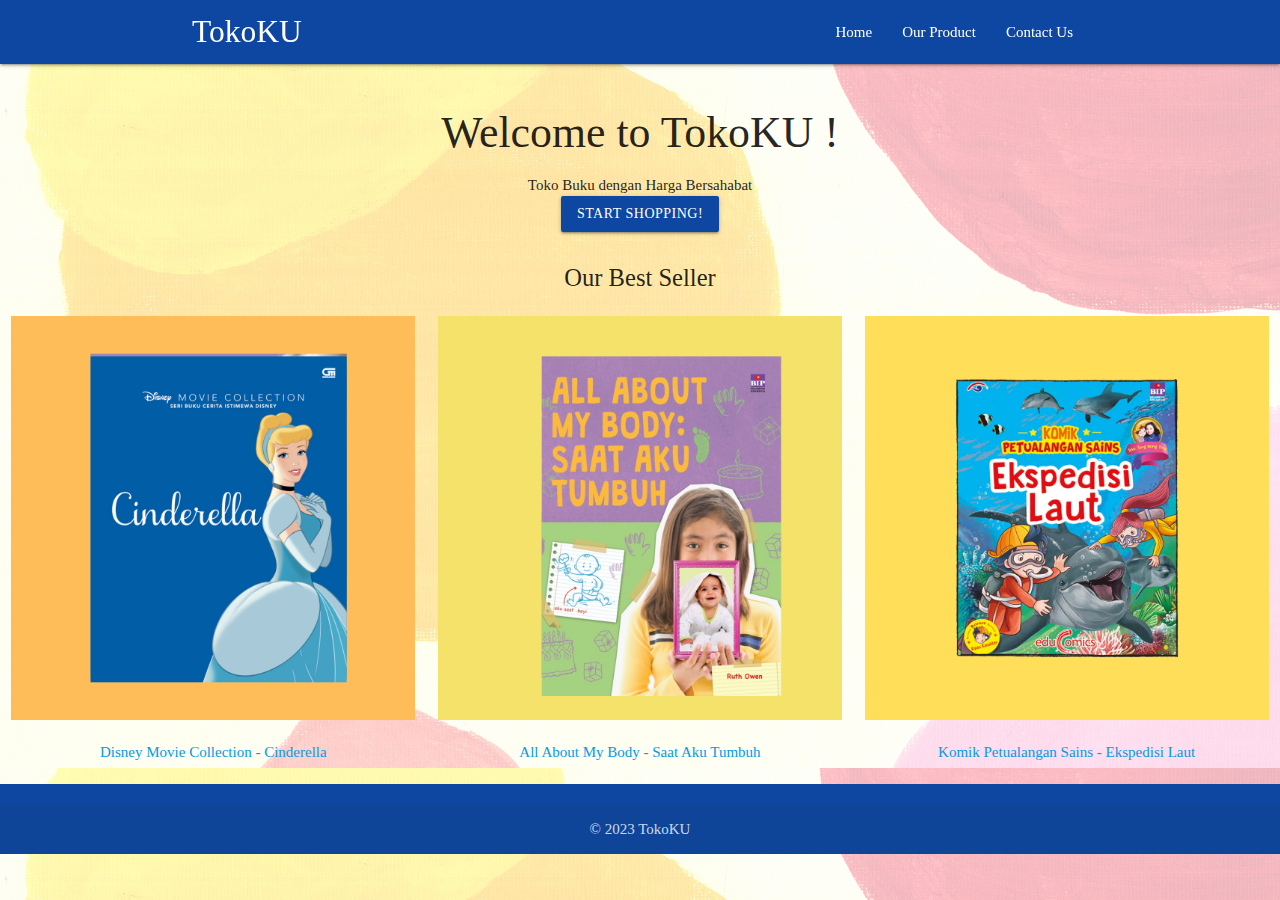
<file: index.html>
<!DOCTYPE html>
<html lang="en">
<head>
    <meta charset="UTF-8">
    <meta name="viewport" content="width=device-width, initial-scale=1.0">
    <link rel="stylesheet" href="https://cdnjs.cloudflare.com/ajax/libs/materialize/1.0.0/css/materialize.min.css">
    <link href="https://fonts.googleapis.com/icon?family=Material+Icons" rel="stylesheet">
    <link rel="stylesheet" href="style.css">
    <title>TokoKu</title>
</head>


<body>
    <div class="navbar-fixed">
        <nav class="blue darken-4">
          <div class="nav-wrapper container">
            <a href="./" class="brand-logo left">TokoKU</a>
            <a onclick="opm(1)" class="right hide-on-large-only mn">
              <i class="material-icons">menu</i>
            </a>
            <ul class="right hide-on-med-and-down">
              <li><a href="index.html">Home</a></li>
              <li><a href="prd.html">Our Product</a></li>
              <li><a href="ctc.html">Contact Us</a></li>
            </ul>
          </div>
        </nav>
      </div>
    
    <div class="sdm hide-on-large-only" id="sdm">
    
      <a class="xbtn" onclick="opm(0)">
      [Close] 
      </a>
    
      <ul class="sn">
        <li><a href="index.html">Home</a></li>
        <li><a href="prd.html">Our Product</a></li>
        <li><a href="ctc.html">Contact Us</a></li>
    </div> 

    <div class="section container center">
        <h3 class="bg"> Welcome to TokoKU !</h3>
        <p> Toko Buku dengan Harga Bersahabat</p>
        <div class="col s12 m12">
            <a href="prd.html" type="button" class="btn blue darken-4 center">Start Shopping!</a>
        </div>
    </div>

    <div id="best" class="best">
        <div class="'section-container">
            <div class="'section-container center">
            <h5>Our Best Seller</h5>
            </div>
        
            <div class="row center">
                <div class="col s4 m4">
                    <a href="prd.html" target=”_self”>
                        <img class="responsive-img section" src="./Image/1.png"> </a>
                    <a href="prd.html">Disney Movie Collection - Cinderella</a>
                </div>
    
                <div class="col s4 m4">
                    <a href="prd.html" target=”_self”>
                    <img class="responsive-img section" src="./Image/8.png"></a>
                    <a href="prd.html">All About My Body - Saat Aku Tumbuh</a>
                </div>
    
                <div class="col s4 m4">
                    <a href="prd.html" target=”_self”>
                    <img class="responsive-img section" src="./Image/12.png"></a>
                    <a href="prd.html">Komik Petualangan Sains - Ekspedisi Laut</a>
                </div>
                       
            </div>
        </div>
    </div>

    <div class="page-footer blue darken-4">
        <div class="footer-copyright">
          <div class="container center">
          © 2023 TokoKU
          </div>
        </div>
      </div>
    
</body>
</html>

<script>
    function opm(num) {
        if (num==1) {
            document.getElementById("sdm").style="display:block !important;";
        } else if (num==0) {
            document.getElementById("sdm").style="display:none;";
        }
    }
</script>

<script src="https://cdnjs.cloudflare.com/ajax/libs/materialize/1.0.0/js/materialize.min.js"></script>
</file>
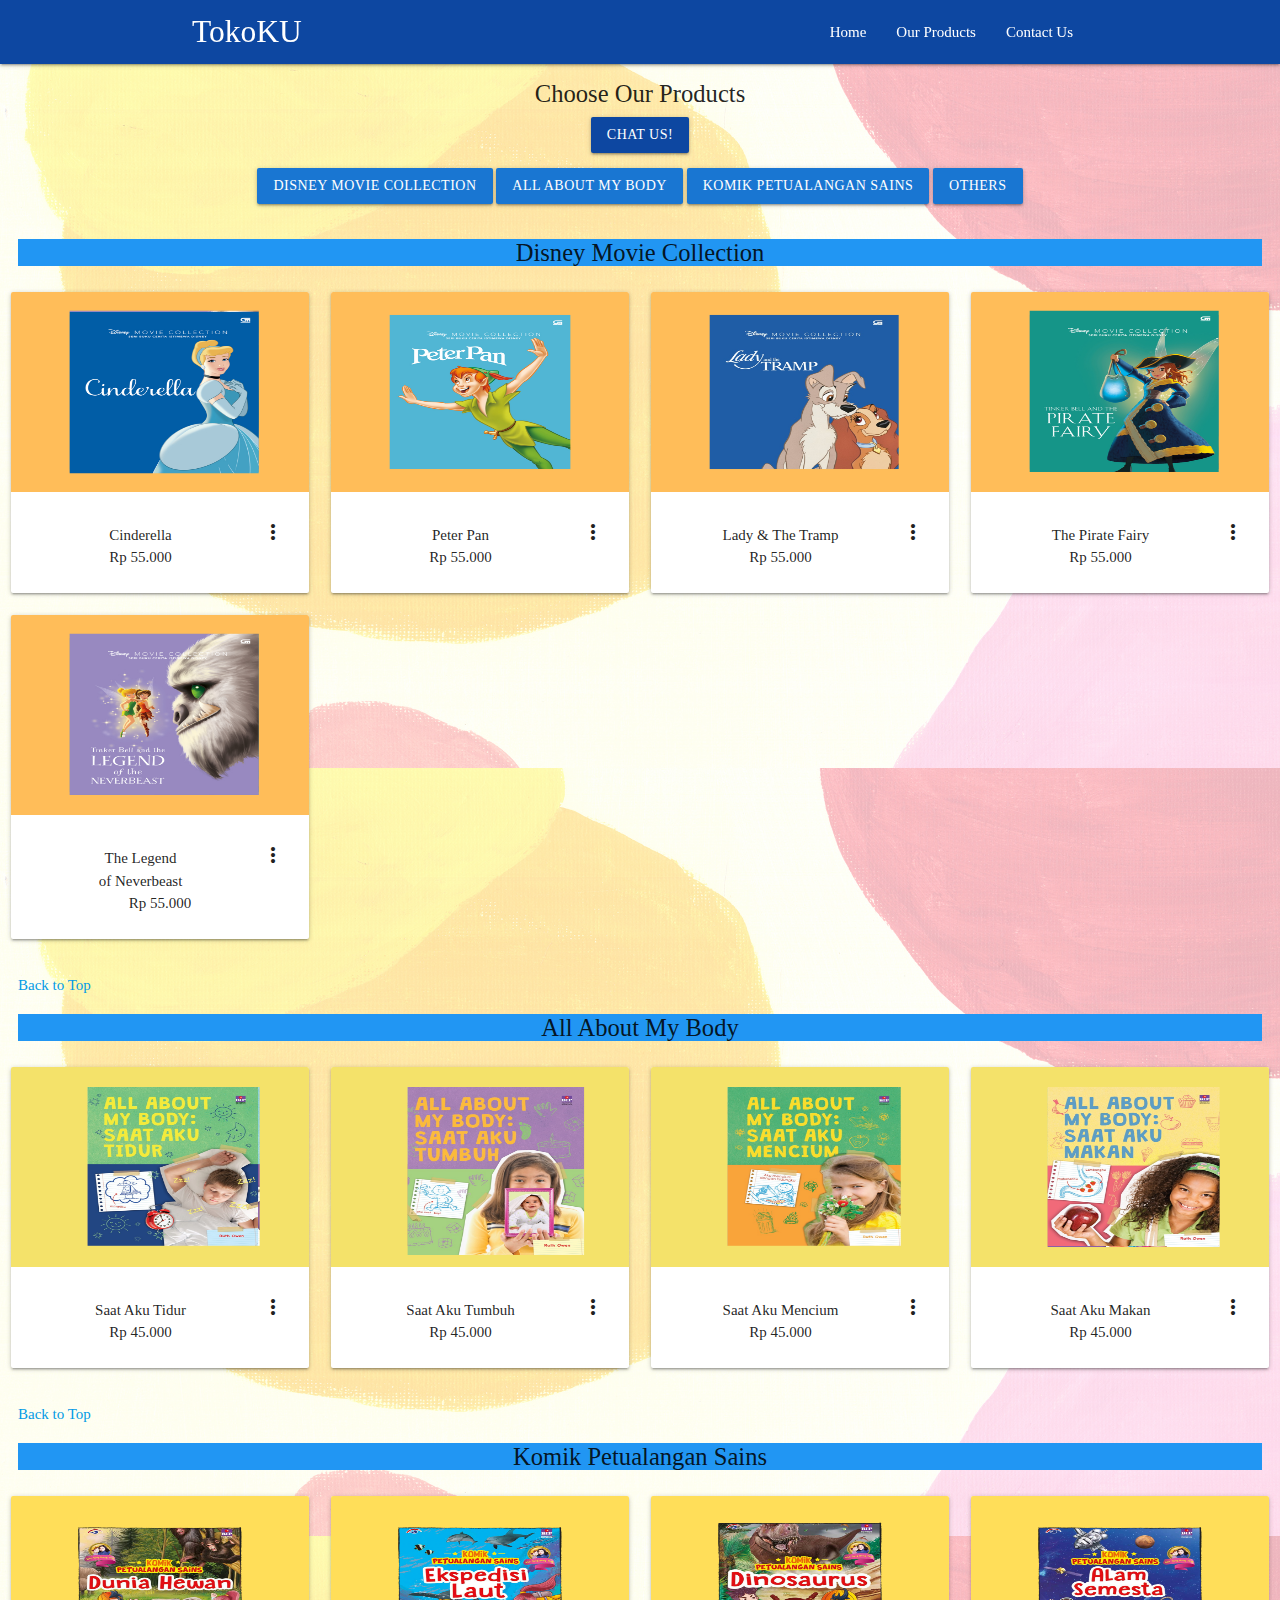
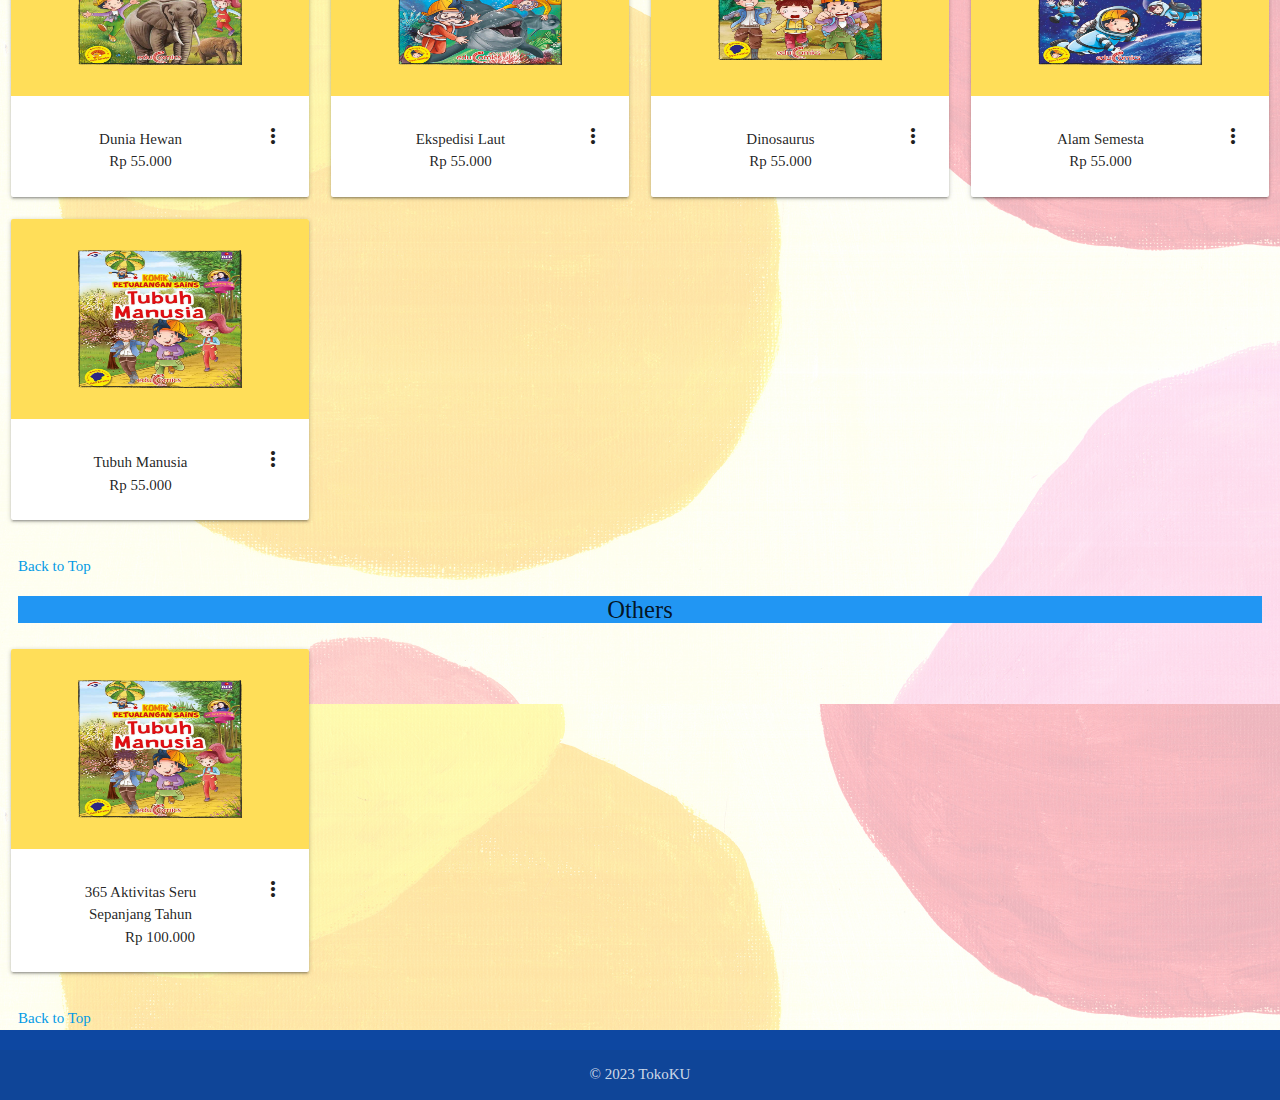
<file: prd.html>
<!DOCTYPE html>
<html lang="en">
<head>
    <meta charset="UTF-8">
    <meta name="viewport" content="width=device-width, initial-scale=1.0">
    <link rel="stylesheet" href="https://cdnjs.cloudflare.com/ajax/libs/materialize/1.0.0/css/materialize.min.css">
    <link href="https://fonts.googleapis.com/icon?family=Material+Icons" rel="stylesheet">
    <link rel="stylesheet" href="style.css">
    <title>TokoKU</title>
</head>


<body>
    <div class="navbar-fixed">
        <nav class="blue darken-4">
          <div class="nav-wrapper container">
            <a href="./" class="brand-logo left">TokoKU</a>
            <a onclick="opm(1)" class="right hide-on-large-only mn">
              <i class="material-icons">menu</i>
            </a>
            <ul class="right hide-on-med-and-down">
              <li><a href="index.html">Home</a></li>
              <li><a href="prd.html">Our Products</a></li>
              <li><a href="ctc.html">Contact Us</a></li>
            </ul>
          </div>
        </nav>
      </div>
    
    <div class="sdm hide-on-large-only" id="sdm">
    
      <a class="xbtn" onclick="opm(0)">
      [Close] 
      </a>
    
      <ul class="sn">
        <li><a href="index.html">Home</a></li>
        <li><a href="prd.html">Our Product</a></li>
        <li><a href="ctc.html">Contact Us</a></li>
    </div> 

      
      <div class="'section-container">
          <div class="'section-container center">
          <h5>Choose Our Products</h5>
          </div>
  
          <div class="col s12 m12 center">
              <a href="https://wa.me/6287885425776" target="_blank" type="button" class="btn blue darken-4 center">Chat Us!</a>
          </div>
      </div>

      <div class="row center">
            <div class = "kat">
              <a href="#dmc" type="button" class="btn blue darken-2">Disney Movie Collection</a>
              <a href="#aamb"type="button" class="btn blue darken-2">All About My Body</a>
              <a href="#kps" type="button" class="btn blue darken-2">Komik Petualangan Sains</a>
              <a href="#etc" type="button" class="btn blue darken-2">Others</a>
            </div>
      </div>

      <div id="dmc">
      <h5 class="btp blue lighter-1 center">Disney Movie Collection</h5>
      <div class="row center">
              <div class="col s3 m3">
                <div class="card">
                  <div class="card-image waves-effect waves-block waves-light">
                    <img class="activator" src="Image/1.png">
                  </div>
                  <div class="card-content">
                    <span class="card-title activator grey-text text-darken-4"><i class="material-icons right">more_vert</i></span>
                    <p> Cinderella</p>
                    <p> Rp 55.000 </p></div>
                  <div class="card-reveal">
                    <span class="card-title grey-text text-darken-4">Cinderella<i class="material-icons right">close</i></span>
                    <p>Cinderella menghabiskan nyaris seumur hidupnya melayani ibu tiri dan kedua saudari tirinya yang kejam. 
                      Lalu ia mengimpikan kehidupan yang lebih baik. Ketika datang undangan untuk menghadiri pesta dansa kerajaan, 
                      kehidupan Cinderella dapat berubah. Akankah impiannya jadi kenyataan dan Cinderella terlepas dari ibu dan saudari tirinya
                       tersebut? Simak kelanjutan kisahnya hanya di buku Disney Movie Collection: Cinderella ini! Selamat membaca!</p>
                  
                  </div>
                </div>
              </div>

              <div class="col s3 m3">
                <div class="card">
                  <div class="card-image waves-effect waves-block waves-light">
                    <img class="activator" src="Image/2.png">
                  </div>
                  <div class="card-content">
                    <span class="card-title activator grey-text text-darken-4"><i class="material-icons right">more_vert</i></span>
                    <p> Peter Pan</p>
                    <p> Rp 55.000 </p></div>
                  <div class="card-reveal">
                    <span class="card-title grey-text text-darken-4">Peter Pan<i class="material-icons right">close</i></span>
                    <p>Di Edwardian London, persiapan pesta George dan Mary Darling terganggu oleh kejenakaan putra mereka John dan Michael 
                      memerankan kisah Peter Pan yang diceritakan oleh saudara perempuan mereka, Wendy. Karna kesal, George memberitahu Wendy 
                      untuk membuang cerita itu dan menyuruhnya meninggalkan kamar bayi karena "cepat atau lambat orang harus tumbuh dewasa." 
                      Malamnya, Peter sendiri tiba di kamar anak-anak untuk menemukan bayangannya yang hilang. Dia meyakinkan Wendy untuk datang
                      ke Neverland, di mana dia tidak akan pernah tumbuh dewasa, dan dia dan anak laki-laki terbang ke sana dengan bantuan Pixie
                     Tinker Bell.</p>
                    <p>Sebuah kapal bajak laut, dipimpin oleh Kapten Hook dan First Mate Mr. Smee, berlabuh di Neverland. Hook ingin membalas 
                      dendam pada Peter karena memotong tangannya, tetapi takut buaya yang memakan tangannya, mengetahui bahwa dia ingin memakan
                      sisa tubuhnya.</p>
                    <p>Ingin tahu kisah selanjutnya? Yuk, kita baca bersama-sama dalam buku ini…!</p>
                    
                  </div>
                </div>
              </div>

            <div class="col s3 m3">
              <div class="card">
                <div class="card-image waves-effect waves-block waves-light">
                  <img class="activator" src="Image/3.png">
                </div>
                <div class="card-content">
                  <span class="card-title activator grey-text text-darken-4"><i class="material-icons right">more_vert</i></span>
                  Lady & The Tramp</p>
                  <p> Rp 55.000 </p></div>
                <div class="card-reveal">
                  <span class="card-title grey-text text-darken-4">Lady & The Tramp<i class="material-icons right">close</i></span>
                  <p>Lady and the Tramp adalah sebuah film musical romance animasi Amerika tahun 1955 yang diproduksi oleh Walt Disney dan dirilis
                     oleh Buena Vista Film Distribution. Film ini diadaptasi dari cerita majalah Cosmopolitan tahun 1945 "Happy Dan, The Cynical Dog" oleh Ward Greene, Lady and the
                     Tramp menceritakan kisah seekor American Cocker Spaniel bernama Lady yang tinggal dengan keluarga kelas menengah atas yang 
                     halus dan seekor anjing kampung bernama Tramp. Ketika kedua anjing bertemu, mereka memulai banyak petualangan romantis dan 
                     penuh cinta.</p>
                </div>
              </div>
            </div>

            <div class="col s3 m3">
              <div class="card">
                <div class="card-image waves-effect waves-block waves-light">
                  <img class="activator" src="Image/4.png">
                </div>
                <div class="card-content">
                  <span class="card-title activator grey-text text-darken-4"><i class="material-icons right">more_vert</i></span>
                  <p>The Pirate Fairy</p>
                  <p> Rp 55.000 </p></div>
                <div class="card-reveal">
                  <span class="card-title grey-text text-darken-4">The Pirate Fairy<i class="material-icons right">close</i></span>
                  <p>Dongeng Tinkerbell adalah salah satu cerita yang cukup dikenal di dunia. Sebagian mengenal Tinkerbell sebagai teman dari Peter Pan.
                     Namun pada cerita kali ini kami akan bercerita mengenai Tinkerbell saat pertama kali lahir di negeri Peri yaitu Pixie Hollow.
                    Film-film Disney telah menghibur anak-anak dari generasi ke generasi. Seri eksklusif buku cerita film Disney ini menawarkan 
                    kesempatan luar biasa bagi para penggemarnya untuk menciptakan koleksi istimewa yang berharga untuk masa depan. 
                    Saat Serbuk Biru Pixie Hollow dicuri peri penjaga-serbuk bernama Zarina, Tinker Bell dan kawan-kawan memulai petualangan untuk 
                    mengambil kembali serbuk tersebut. Mampukah mereka meyakinkan Zarina untuk pulang dan mengamankan serbuk itu?</p>
                </div>
                </div>
            </div>

            <div class="col s3 m3">
              <div class="card">
                <div class="card-image waves-effect waves-block waves-light">
                  <img class="activator" src="Image/5.png">
                </div>
                <div class="card-content">
                  <span class="card-title activator grey-text text-darken-4"><i class="material-icons right">more_vert</i></span>
                  <p> The Legend </p>
                  <p>of Neverbeast</p>
                  <p> Rp 55.000 </p></div>
                <div class="card-reveal">
                  <span class="card-title grey-text text-darken-4">The Legend of Neverbeast<i class="material-icons right">close</i></span>
                  <p>Fawn baru saja menyelamatkan bayi elang yang sayapnya patah. Dia dan Tink berusaha bersembunyi dari yang lain, tetapi dia mencoba mengusir mereka keluar dari hutan. 
                    Elang telah datang untuk menyerang dan menangkap kembali bayi itu. Tapi Peri Pramuka mampu menangkis mereka, dan Fawn telah ditegur oleh Ratu Clarion karena mengikuti 
                    kata hatinya daripada kepalanya. Setelah membantu bayi elang kembali ke tempat asalnya, Fawn mendengar raungan yang tidak dikenalnya dan memutuskan untuk terbang jauh
                    ke dalam hutan untuk menyelidikinya.</p>
                  <p> Dia menemukan makhluk aneh yang belum pernah dia lihat sebelumnya. Setelah mengamati perilakunya, dia menduga hewan itu memiliki karakteristik yang mirip dengan banyak 
                    hewan yang dia temui, kecuali satu perilaku aneh. Lalu membangun menara batu misterius di keempat sisi Pixie Hollow. dia menyebutnya Gruff.</p>
                </div>
                </div>
                </div>
      </div>
      <a href="prd.html" class="btp">Back to Top</a>
      </div>
      
      <div id="aamb">
        <h5 class="btp blue lighter-1 center">All About My Body</h5>
        <div class="row center">
          
          <div class="col s3 m3">
            <div class="card">
              <div class="card-image waves-effect waves-block waves-light">
                <img class="activator" src="Image/7.png">
              </div>
              <div class="card-content">
                <span class="card-title activator grey-text text-darken-4"><i class="material-icons right">more_vert</i></span>
                <p> Saat Aku Tidur</p>
                <p> Rp 45.000 </p></div>
              <div class="card-reveal">
                <span class="card-title grey-text text-darken-4">Saat Aku Tidur<i class="material-icons right">close</i></span>
                <p>Selama tidur, tubuh sebenarnya melakukan banyak hal unik yang bisa membuat Anda bertanya-tanya. Beberapa hal akan tampak 
                  mengejutkan, tetapi jangan khawatir tentang apa yang tubuh Anda lakukan ketika Anda beristirahat di malam hari karena itu 
                  sangat normal. Namun, beberapa hal juga bisa menjadi tanda masalah kesehatan yang perlu Anda waspadai. Tahukah Anda bahwa 
                  ketika kita tertidur, tubuh kita sibuk setiap malam? Masa sih? Apa yang terjadi saat kita tidur? Apa saja manfaat tidur bagi tubuh? 
                  Penasaran? Saat tidur, mungkin Anda merasa tidak beraktivitas apa pun. Faktanya, tubuhmu sibuk setiap malam, lho. 
                  Apa, sih, yang terjadi saat kita tidur? Apa saja manfaat tidur bagi tubuh kita? Pertanyaan-pertanyaan ini akan dijawab secara singkat 
                  dan jelas di dalam buku All About My Body: Saat Aku Tidur. Yuk, cari tahu fakta-fakta menarik lainnya tentang tubuhmu!</p>
              </div>
              </div>
              </div>

          <div class="col s3 m3">
            <div class="card">
              <div class="card-image waves-effect waves-block waves-light">
                <img class="activator" src="Image/8.png">
              </div>
              <div class="card-content">
                <span class="card-title activator grey-text text-darken-4"><i class="material-icons right">more_vert</i></span>
                <p> Saat Aku Tumbuh</p>
                <p> Rp 45.000 </p></div>
              <div class="card-reveal">
                <span class="card-title grey-text text-darken-4">Saat Aku Tumbuh<i class="material-icons right">close</i></span>
                <p>Pertumbuhan dan perkembangan manusia hadir seiring berjalannya kehidupan manusia. Pertumbuhan dan perkembangan manusia terjadi ketika
                   manusia masih dalam kandungan. Setelah janin, kemudian akan lahir bayi kemudian tumbuh menjadi anak-anak, remaja hingga dewasa.
                    Proses pertumbuhan ini akan terhenti pada saat telah dewasa, tetapi proses perkembangan manusia akan terus berlanjut sepanjang 
                    kehidupan manusia. Mulai Anda bayi hingga sekarang Anda akan tumbuh dan berkembang. Bagaimana Anda bisa belajar banyak hal? 
                    Apa yang terjadi saat Anda tumbuh? Pertanyaan-pertanyaan ini akan dijawab secara singkat dan jelas di dalam buku All About My Body: 
                    Saat Aku Tumbuh. Yuk, cari tahu fakta-fakta menarik lainnya tentang tubuh Anda!</p>
              </div>
              </div>
              </div>
          
      
              <div class="col s3 m3">
                <div class="card">
                  <div class="card-image waves-effect waves-block waves-light">
                    <img class="activator" src="Image/9.png">
                  </div>
                  <div class="card-content">
                    <span class="card-title activator grey-text text-darken-4"><i class="material-icons right">more_vert</i></span>
                    <p> Saat Aku Mencium</p>
                    <p> Rp 45.000 </p></div>
                  <div class="card-reveal">
                    <span class="card-title grey-text text-darken-4">Saat Aku Mencium<i class="material-icons right">close</i></span>
                    <p>All About My Body : Saat Aku Mencium adalah sebuah cerita serial untuk anak-anak yang ditulis oleh Ruth Owen. 
                      Dengan membacakan buku ini, anak-anak akan mengetahui cara kerja anggota tubuh dengan cara yang lebih menyenangkan.
                      Setiap hari, kita mencium aroma yang berbeda. Apa yang terjadi saat kita mencium? Bagaimana caranya kita bisa mencium? 
                      Pertanyaan-pertanyaan ini akan dijawab secara singkat dan jelas di dalam buku All About My Body: Saat Aku Mencium. 
                      Yuk, cari tahu fakta-fakta menarik lain tentang tubuhmu!</p>
                  </div>
                  </div>
                  </div>
            

                  <div class="col s3 m3">
                    <div class="card">
                      <div class="card-image waves-effect waves-block waves-light">
                        <img class="activator" src="Image/10.png">
                      </div>
                      <div class="card-content">
                        <span class="card-title activator grey-text text-darken-4"><i class="material-icons right">more_vert</i></span>
                        <p> Saat Aku Makan</p>
                        <p> Rp 45.000 </p></div>
                      <div class="card-reveal">
                        <span class="card-title grey-text text-darken-4">Saat Aku Makan<i class="material-icons right">close</i></span>
                        <p>Tentu saja, setiap hari kita membutuhkan energi untuk bergerak. Energi dapat diperoleh dengan mengonsumsi makanan 
                          dan minuman yang akan diubah menjadi energi oleh tubuh kita karena ada proses dalam sistem pencernaan. Maka dari itu, 
                          makanan yang kita makan akan berbeda bentuk, aroma, dan teksturnya saat dikeluarkan dalam bentuk feses. Nah, kali ini 
                          kita akan membahas tentang proses pencernaan makanan di dalam tubuh dari awal sampai akhir. Namun, sebelum menyelam lebih 
                          dalam ke proses pencernaan, Anda juga harus tahu tentang sistem pencernaan itu sendiri. Pencernaan adalah suatu proses 
                          yang dilakukan oleh sistem pencernaan untuk mengolah makanan sehingga zat gizi dapat diserap dan diubah menjadi energi. 
                          Sistem pencernaan juga termasuk organ yang memiliki peran yang sesuai dalam pengolahan makanan. Apakah kalian mengetahui 
                          apa yang terjadi di dalam tubuh kita ketika kita memakan sesuatu? Bagaimana tubuh mencerna makanan? Setiap hari Anda 
                          memakan banyak makanan. Apa yang terjadi dengan makanan yang Anda telan ke dalam tubuh? Bagaimana semua makanan itu diolah 
                          hingga Anda bisa menjadi kuat? Pertanyaan-pertanyaan ini akan dijawab secara singkat dan jelas di dalam buku All About My Body: 
                          Saat Aku Makan. Yuk, cari tahu fakta menarik lainnya tentang tubuhmu!</p>
                      </div>
                      </div>
                      </div>  


        </div>
        <a href="prd.html" class="btp">Back to Top</a>
      </div>    

      <div id="kps">
        <h5 class="btp blue lighter-1 center">Komik Petualangan Sains</h5>
        <div class="row center">        
          
          <div class="col s3 m3">
            <div class="card">
              <div class="card-image waves-effect waves-block waves-light">
                <img class="activator" src="Image/11.png">
              </div>
              <div class="card-content">
                <span class="card-title activator grey-text text-darken-4"><i class="material-icons right">more_vert</i></span>
                <p> Dunia Hewan</p>
                <p> Rp 55.000 </p></div>
              <div class="card-reveal">
                <span class="card-title grey-text text-darken-4">Dunia Hewan<i class="material-icons right">close</i></span>
                <p>Hari libur tiba! Max dan teman-temannya yang haus pengetahuan membentuk “Tim Penjelajah Ilmiah”. 
                  Mereka mengendarai pesawat penjelajah ajaib. Mereka menjelajahi dunia, melewati zaman kuno dan modern, 
                  mengalami banyak hal yang menarik dan ajaib, dan menghadapi berbagai tantangan. Seru sekali, ya? 
                  Yuk, jelajahi keajaiban dunia hewan bersama Tim Penjelajah Dunia!</p>
              </div>
              </div>
              </div> 

              <div class="col s3 m3">
                <div class="card">
                  <div class="card-image waves-effect waves-block waves-light">
                    <img class="activator" src="Image/12.png">
                  </div>
                  <div class="card-content">
                    <span class="card-title activator grey-text text-darken-4"><i class="material-icons right">more_vert</i></span>
                    <p> Ekspedisi Laut</p>
                    <p> Rp 55.000 </p></div>
                  <div class="card-reveal">
                    <span class="card-title grey-text text-darken-4">Ekspedisi Laut<i class="material-icons right">close</i></span>
                    <p>Dengan pesawat penjelajahnya, Max dan teman-teman pergi menelusuri lautan! Mereka melihat banyak hal menarik 
                      dan ajaib di lautan. Apa saja yang mereka temui, ya? Petualangan yang seru dan menyenangkan akan segera dimulai. 
                      Ayo ikuti langkah mereka dan kita berangkat bersama!</p>
                  </div>
                  </div>
                  </div>     
            
                  <div class="col s3 m3">
                    <div class="card">
                      <div class="card-image waves-effect waves-block waves-light">
                        <img class="activator" src="Image/13.png">
                      </div>
                      <div class="card-content">
                        <span class="card-title activator grey-text text-darken-4"><i class="material-icons right">more_vert</i></span>
                        <p> Dinosaurus</p>
                        <p> Rp 55.000 </p></div>
                      <div class="card-reveal">
                        <span class="card-title grey-text text-darken-4">Dinosaurus<i class="material-icons right">close</i></span>
                        <p>Ma Xiao Tiao dan teman-temannya tergabung dalam Tim Penjelajah Sains. Mereka tak sengaja menemukan Pesawat Penjelajah Waktu. 
                          Mereka pun kembali ke zaman dinosaurus masih hidup. Mereka bertemu dengan dinosaurus-dinosaurus.</p>
                      </div>
                      </div>
                      </div>     
             
                      <div class="col s3 m3">
                        <div class="card">
                          <div class="card-image waves-effect waves-block waves-light">
                            <img class="activator" src="Image/14.png">
                          </div>
                          <div class="card-content">
                            <span class="card-title activator grey-text text-darken-4"><i class="material-icons right">more_vert</i></span>
                            <p> Alam Semesta</p>
                            <p> Rp 55.000 </p></div>
                          <div class="card-reveal">
                            <span class="card-title grey-text text-darken-4">Alam Semesta<i class="material-icons right">close</i></span>
                            <p>Ma Xiao Tiao dan teman-temannya tak sengaja menemukan pesawat penjelajah waktu dan membawa mereka pergi ke luar angkasa. 
                              Mereka pergi ke luar angkasa untuk menyaksikan masa lalu dan masa kini dari alam semesta, mengungkap misteri langit berbintang, 
                              dan merasakan pesona unik dari alam semesta. Penjelajahan yang menegangkan akan segera dimulai, 
                              ikutilah langkah mereka dan berangkat bersama!</p>
                          </div>
                          </div>
                          </div>       
              
      <div class="col s3 m3">
        <div class="card">
          <div class="card-image waves-effect waves-block waves-light">
            <img class="activator" src="Image/15.png">
          </div>
          <div class="card-content">
          <span class="card-title activator grey-text text-darken-4"><i class="material-icons right">more_vert</i></span>
          <p> Tubuh Manusia</p>
          <p> Rp 55.000 </p></div>
          <div class="card-reveal">
          <span class="card-title grey-text text-darken-4">Tubuh Manusia<i class="material-icons right">close</i></span>
          <p>Ma Xiao Tiao dan teman-temannya tergabung ke dalam Tim Penjelajah Sains. Tanpa sengaja mereka menemukan Pesawat Ajaib. 
            Pesawat tersebut membawa mereka menjelajah ke dalam tubuh manusia. Dari manakah asal bayi? Siapakah panglima tertinggi dari tubuh manusia? 
            Mengapa jantung kita selalu berdetak? Rangkaian pertanyaan ini akan kalian temukan jawabannya dengan cara menarik. 
            Ayo kita ikuti petualangan mereka dan berangkat bersama!</p>
          </div>
        </div>
      </div>       

      
    </div>
      <a href="prd.html" class="btp">Back to Top</a>
    </div>
    
      <div id="etc">
        <h5 class="btp blue lighter-1 center">Others</h5>
        <div class="row center">       
          <div class="col s3 m3">
            <div class="card">
              <div class="card-image waves-effect waves-block waves-light">
                <img class="activator" src="Image/15.png">
              </div>
              <div class="card-content">
              <span class="card-title activator grey-text text-darken-4"><i class="material-icons right">more_vert</i></span>
              <p> 365 Aktivitas Seru</p>
              <p>Sepanjang Tahun</p>
              <p> Rp 100.000 </p></div>
              <div class="card-reveal">
              <span class="card-title grey-text text-darken-4">365 Aktivitas Seru Sepanjang Tahun<i class="material-icons right">close</i></span>
              <p>Belajar dengan permainan bukan hanya menyenangkan, tetapi juga bermanfaat. Berikut adalah sejumlah manfaat bermain sambil belajar yang bisa didapatkan anak usia dini. 
                Bermain sambil belajar mungkin terlihat seperti permainan anak-anak pada umumnya. Padahal, metode ini sebenarnya dapat membuat anak bekerja keras untuk mempelajari 
                berbagai kemampuan fisik penting, seperti: kontrol otot, keseimbangan tubuh, koordinasi tubuh, keterampilan motorik halus. Setiap keterampilan baru yang dipelajari 
                anak usia dini dapat memudahkan mereka untuk mengembangkan kemampuan lain yang lebih rumit. Misalnya, setelah anak bisa berjalan, mereka kemudian dapat belajar berlari, 
                melompat, memutar, dan sebagainya.</p>
              <p>Buku 365 Aktivitas Seru Sepanjang Tahun ini dibuat secara khusus untuk anak-anak. Terdapat 365 aktivitas beragam yang akan menemani buah hati setiap hari selama setahun penuh. 
                Jenis aktivitasnya dapat menstimulasi kemampuan observasi, melatih motorik halus, kognitif, logika, dan kreativitas si kecil. Ayo ajak si kecil bermain sambil belajar setiap hari!</p>
              </div>
            </div>
          </div>       
          
        </div>
        <a href="prd.html" class="btp">Back to Top</a>
       </div> 
  
    <div class="page-footer blue darken-4">
        <div class="footer-copyright">
          <div class="container center">
          © 2023 TokoKU
          </div>
        </div>
      </div>
    
</body>
</html>

<script>
    function opm(num) {
        if (num==1) {
            document.getElementById("sdm").style="display:block !important;";
        } else if (num==0) {
            document.getElementById("sdm").style="display:none;";
        }
    }
</script>

<script src="https://cdnjs.cloudflare.com/ajax/libs/materialize/1.0.0/js/materialize.min.js"></script>
</file>
<file: style.css>
*{
  margin: 0;
  padding: 0;
}

.card-image img {
  height: 200px !important;
}

#sdm {
  width : 80%;
  height: 100vh;
  border: 1px hidden;
  display: none;
  overflow: hidden;
  background: #191970;
  position: fixed;
  top: 0;
  right: 0;
  z-index: 1000;
}

.xbtn {
  width: auto;
  height: auto;
  border: 1px hidden;
  display: block;
  margin: 15px;
  font-weight: bold;
  color:white;
}

.mn {
  cursor: pointer;
}

.sn li {
  width : 100%;
  height: auto;
  border: 1px hidden;
  display: block;
  overflow: hidden;
}

.sn li a { 
  width : auto;
  height: auto;
  border: 1px hidden;
  display: block;
  overflow: hidden;
  margin: 15px;
  color: azure;
  font-weight: bold;
}

.sn li :hover {
  background: #FF0000;
}

.sn li :hover {
  color: #fff;
}

h3,h5, p, a, div{
  font-family :Georgia, 'Times New Roman', Times, serif;
}


.kat {
  margin: 15px;
 }

 .btp {
  margin: 2vh ;
 }

 body {
  background-image: url(Image/bg.png);
 }

.card {
  white-space: nowrap;
  
}

.card-reveal{
  white-space:normal;
}

span {
  width: 100%;
}

.card-content {
  overflow: hidden;
  text-overflow: ellipsis;
}
</file>
